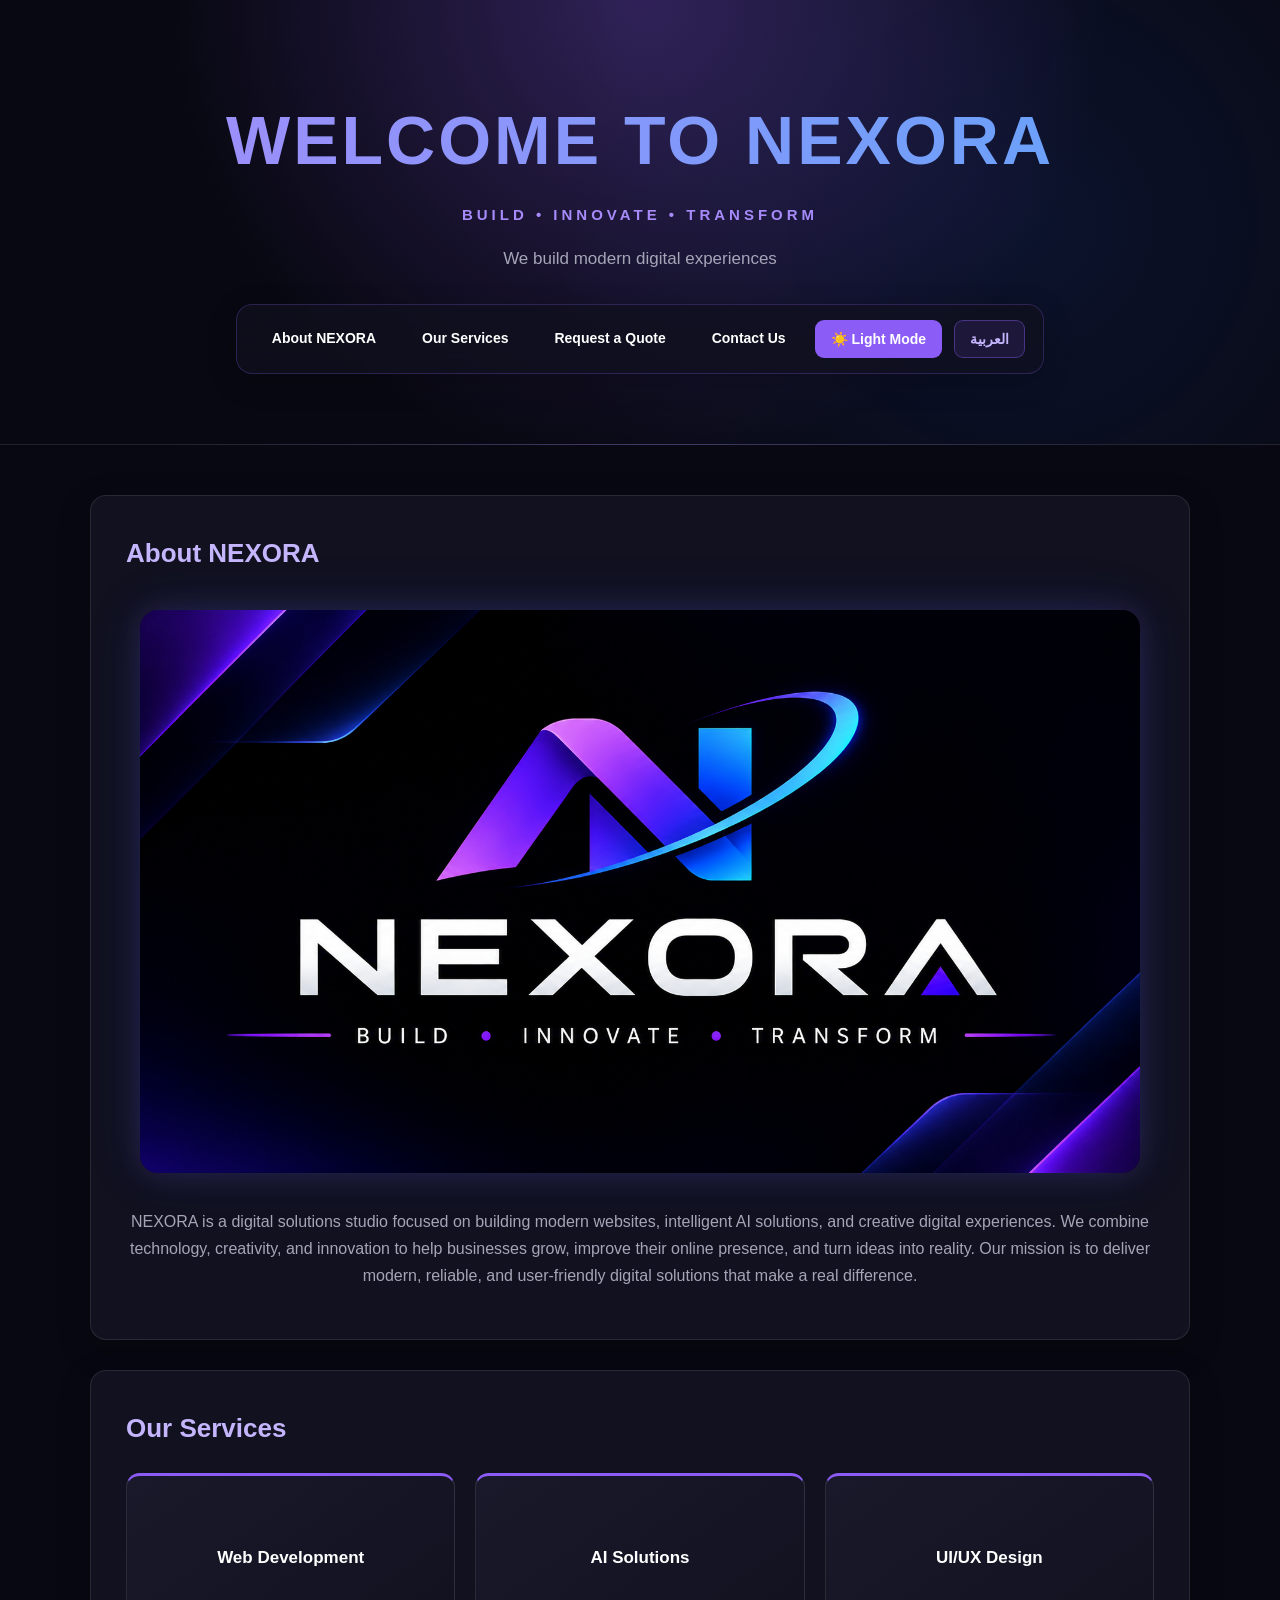
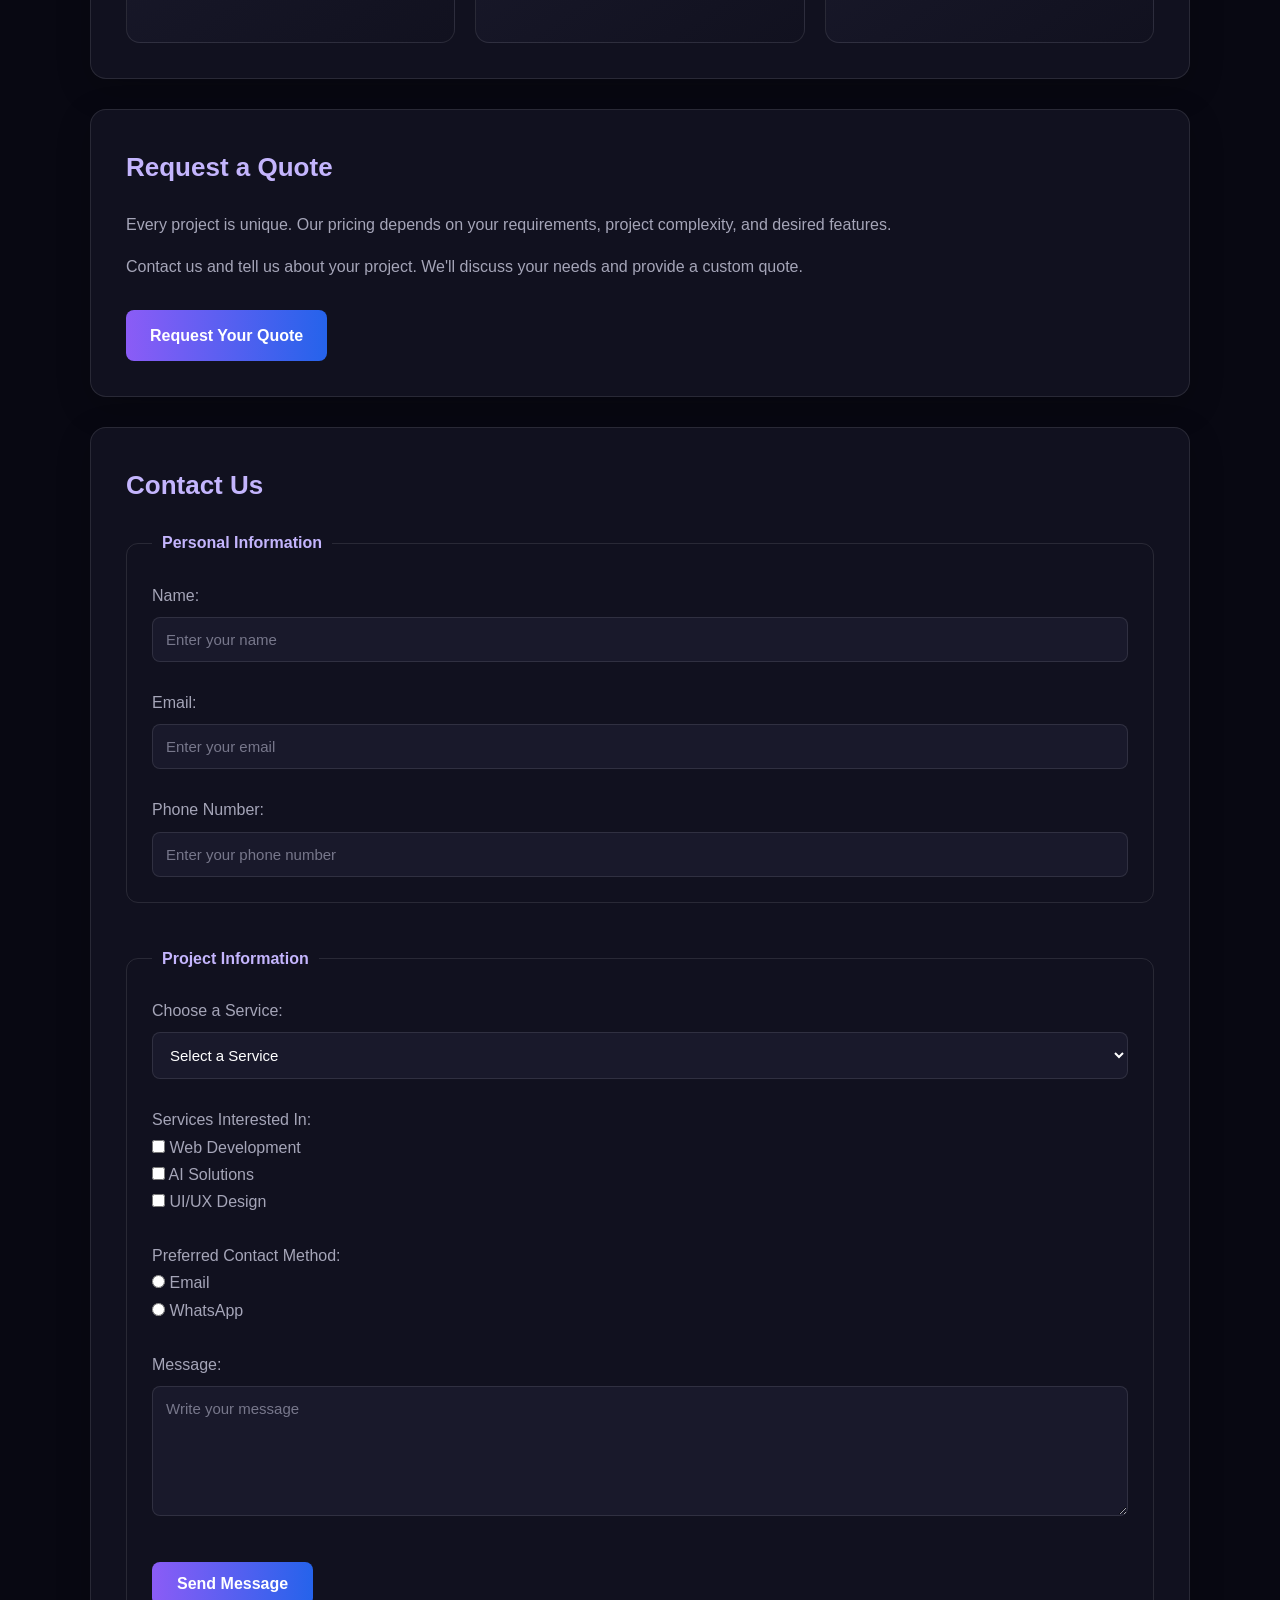
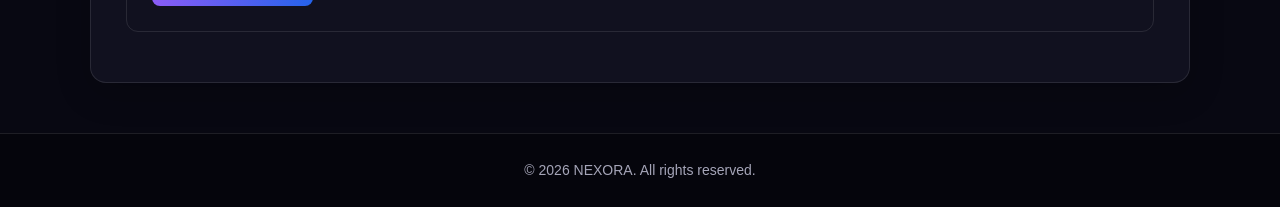
<file: index.html>
<!DOCTYPE html>
<html lang="en">

<head>
    <meta charset="UTF-8">
    <meta name="viewport" content="width=device-width, initial-scale=1.0">
    <title>NEXORA | Digital Solutions</title>
    <link rel="stylesheet" href="style.css">
</head>

<body>

    <header>
        <h1>WELCOME TO NEXORA</h1>
        <p>BUILD • INNOVATE • TRANSFORM</p>
        <p>We build modern digital experiences</p>

        <nav>
            <a href="#about">About</a>
            <a href="#services">Services</a>
            <a href="#prices">Prices</a>
            <a href="#contact">Contact</a>

            <button id="theme-toggle" type="button">
                ☀️ Light Mode
            </button>

            <button id="language-toggle" type="button">
                العربية
            </button>
        </nav>
    </header>

    <main>

        <section id="about">
            <h2>About NEXORA</h2>

            <img src="images/logo.png.png"
                 alt="NEXORA Company Logo"
                 width="200">

            <p>
                NEXORA is a digital solutions studio focused on building
                modern websites, intelligent AI solutions, and creative
                digital experiences.

                We combine technology, creativity, and innovation to help
                businesses grow, improve their online presence, and turn
                ideas into reality.

                Our mission is to deliver modern, reliable, and user-friendly
                digital solutions that make a real difference.
            </p>
        </section>

        <section id="services">
            <h2>Our Services</h2>

            <ul>
                <li>Web Development</li>
                <li>AI Solutions</li>
                <li>UI/UX Design</li>
            </ul>
        </section>

        <section id="prices">

            <h2>Request a Quote</h2>

            <p>
                Every project is unique. Our pricing depends on your
                requirements, project complexity, and desired features.
            </p>

            <p>
                Contact us and tell us about your project.
                We'll discuss your needs and provide a custom quote.
            </p>

            <a href="#contact" class="quote-button">
                Request Your Quote
            </a>

        </section>

        <section id="contact">

            <h2>Contact Us</h2>

            <form>

                <fieldset>
                    <legend>Personal Information</legend>

                    <label>Name:</label>
                    <input type="text"
                           name="username"
                           placeholder="Enter your name"
                           required>

                    <br><br>

                    <label>Email:</label>
                    <input type="email"
                           name="email"
                           placeholder="Enter your email"
                           required>

                    <br><br>

                    <label>Phone Number:</label>
                    <input type="tel"
                           name="phone"
                           placeholder="Enter your phone number">

                </fieldset>

                <br>

                <fieldset>
                    <legend>Project Information</legend>

                    <label>Choose a Service:</label>

                    <select name="service" required>
                        <option value="" selected disabled>
                            Select a Service
                        </option>

                        <option value="web">Web Development</option>
                        <option value="ai">AI Solutions</option>
                        <option value="design">UI/UX Design</option>
                    </select>

                    <br><br>

                    <label>Services Interested In:</label>
                    <br>

                    <input type="checkbox" name="services" value="web">
                    <label>Web Development</label>

                    <br>

                    <input type="checkbox" name="services" value="ai">
                    <label>AI Solutions</label>

                    <br>

                    <input type="checkbox" name="services" value="design">
                    <label>UI/UX Design</label>

                    <br><br>

                    <label>Preferred Contact Method:</label>
                    <br>

                    <input type="radio" name="contact" value="email">
                    <label>Email</label>

                    <br>

                    <input type="radio" name="contact" value="whatsapp">
                    <label>WhatsApp</label>

                    <br><br>

                    <label>Message:</label>
                    <br>

                    <textarea name="message"
                              placeholder="Write your message"
                              required></textarea>

                    <br><br>

                    <button type="submit">Send Message</button>

                </fieldset>

            </form>

        </section>

    </main>

    <footer>
        <p>© 2026 NEXORA. All rights reserved.</p>
    </footer>

    <script src="script.js"></script>
    
</body>
</html>
</file>
<file: style.css>
@import url('https://fonts.googleapis.com/css2?family=Cairo:wght@400;500;600;700;800&display=swap');

/* ROOT VARIABLES */

:root {
    --bg-color: #080812;
    --card-color: #11111f;
    --secondary-color: #19192b;

    --primary-color: #8b5cf6;
    --secondary-accent: #2563eb;

    --text-color: #ffffff;
    --muted-color: #a5a5b8;

    --border-color: rgba(255, 255, 255, 0.1);
    --shadow-color: rgba(0, 0, 0, 0.2);
}

/* RESET */

* {
    margin: 0;
    padding: 0;
    box-sizing: border-box;
}

html {
    scroll-behavior: smooth;
    scroll-padding-top: 30px;
}

body {
    font-family: Arial, Helvetica, sans-serif;
    background: var(--bg-color);
    color: var(--text-color);
    line-height: 1.7;
    transition: background 0.3s ease, color 0.3s ease;
}

/* HEADER */

header {
    text-align: center;
    padding: 100px 20px 70px;

    background:
        radial-gradient(
            circle at 50% 0%,
            rgba(139, 92, 246, 0.3),
            transparent 60%
        ),
        radial-gradient(
            circle at 80% 50%,
            rgba(37, 99, 235, 0.12),
            transparent 45%
        ),
        var(--bg-color);

    border-bottom: 1px solid var(--border-color);
}

header h1 {
    font-size: clamp(38px, 7vw, 68px);
    font-weight: 800;
    letter-spacing: 3px;
    line-height: 1.2;

    background: linear-gradient(90deg, #a78bfa, #60a5fa);
    -webkit-background-clip: text;
    background-clip: text;
    color: transparent;

    margin-bottom: 20px;
}

header p:first-of-type {
    color: #a78bfa;
    font-size: 15px;
    font-weight: bold;
    letter-spacing: 4px;
}

header p:last-of-type {
    color: var(--muted-color);
    font-size: 17px;
    margin-top: 18px;
}

/* NAVIGATION */

nav {
    display: flex;
    justify-content: center;
    align-items: center;
    flex-wrap: wrap;
    gap: 12px;

    width: fit-content;
    max-width: 95%;
    margin: 30px auto 0;
    padding: 12px 18px;

    background: rgba(17, 17, 31, 0.75);
    border: 1px solid rgba(139, 92, 246, 0.25);
    border-radius: 16px;

    backdrop-filter: blur(15px);
    box-shadow: 0 8px 30px var(--shadow-color);
}

nav a {
    color: var(--text-color);
    text-decoration: none;
    padding: 10px 17px;
    border-radius: 9px;

    font-size: 14px;
    font-weight: 600;

    transition: all 0.3s ease;
}

nav a:hover {
    color: #ffffff;
    background: linear-gradient(
        90deg,
        var(--primary-color),
        var(--secondary-accent)
    );

    transform: translateY(-2px);
    box-shadow: 0 4px 15px rgba(139, 92, 246, 0.25);
}

/* NAVIGATION BUTTONS */

#theme-toggle,
#language-toggle {
    border: 1px solid rgba(139, 92, 246, 0.4);
    border-radius: 9px;
    padding: 10px 15px;

    font-family: inherit;
    font-size: 14px;
    font-weight: 600;

    cursor: pointer;
    transition: all 0.3s ease;
}

#theme-toggle {
    background: var(--primary-color);
    color: #ffffff;
    border-color: transparent;
}

#language-toggle {
    background: rgba(139, 92, 246, 0.12);
    color: #c4b5fd;
}

#theme-toggle:hover,
#language-toggle:hover {
    transform: translateY(-3px);
    box-shadow: 0 5px 18px rgba(139, 92, 246, 0.3);
}

#language-toggle:hover {
    background: linear-gradient(
        90deg,
        var(--primary-color),
        var(--secondary-accent)
    );

    color: #ffffff;
    border-color: transparent;
}

#theme-toggle:active,
#language-toggle:active {
    transform: scale(0.96);
}

/* MAIN */

main {
    width: min(1100px, 90%);
    margin: 50px auto;
}

/* GENERAL SECTIONS */

section {
    background: var(--card-color);
    padding: 35px;
    margin-bottom: 30px;

    border: 1px solid var(--border-color);
    border-radius: 16px;

    box-shadow: 0 10px 35px var(--shadow-color);
    transition: border-color 0.3s ease;
}

section:hover {
    border-color: rgba(139, 92, 246, 0.5);
}

section h2 {
    font-size: 26px;
    margin-bottom: 22px;
    color: #c4b5fd;
}

/* ABOUT */

#about img {
    display: block;
    width: 1000px;
    max-width: 100%;
    height: auto;

    margin: 35px auto;
    border-radius: 18px;

    box-shadow:
        0 0 30px rgba(139, 92, 246, 0.18),
        0 0 60px rgba(37, 99, 235, 0.12);
}

#about p {
    color: var(--muted-color);
    text-align: center;
    margin-bottom: 15px;
}

/* SERVICES */

#services ul {
    display: grid;
    grid-template-columns: repeat(3, 1fr);
    gap: 20px;
    list-style: none;
}

#services li {
    background: linear-gradient(
        145deg,
        var(--secondary-color),
        var(--card-color)
    );

    padding: 30px 22px;
    min-height: 170px;

    border: 1px solid var(--border-color);
    border-top: 3px solid var(--primary-color);
    border-radius: 14px;

    color: var(--text-color);
    font-size: 17px;
    font-weight: 700;
    text-align: center;

    display: flex;
    align-items: center;
    justify-content: center;

    transition: all 0.3s ease;
}

#services li:hover {
    transform: translateY(-8px);
    border-color: var(--primary-color);

    box-shadow:
        0 10px 30px rgba(139, 92, 246, 0.15),
        0 0 20px rgba(37, 99, 235, 0.08);
}

/* PRICES */

#prices {
    overflow-x: auto;
}

#prices table {
    width: 100%;
    border-collapse: collapse;
    min-width: 300px;
    overflow: hidden;
    border-radius: 10px;
}

#prices th,
#prices td {
    padding: 17px 20px;
    text-align: left;
    border-bottom: 1px solid var(--border-color);
}

#prices th {
    color: #c4b5fd;
    background: var(--secondary-color);
    font-size: 16px;
    font-weight: 700;
}

#prices td {
    color: var(--muted-color);
    font-size: 15px;
}

#prices tr:last-child td {
    border-bottom: none;
}

#prices tbody tr {
    transition: background 0.3s ease;
}

#prices tr:hover td {
    background: rgba(139, 92, 246, 0.08);
    color: var(--text-color);
}

/* CONTACT FORM */

fieldset {
    border: 1px solid var(--border-color);
    border-radius: 12px;
    padding: 25px;
    margin-bottom: 15px;
}

legend {
    color: #c4b5fd;
    font-weight: bold;
    padding: 0 10px;
}

label {
    color: var(--muted-color);
}

input:not([type="checkbox"]):not([type="radio"]),
select,
textarea {
    width: 100%;
    padding: 13px;
    margin-top: 8px;

    background: var(--secondary-color);
    color: var(--text-color);

    border: 1px solid var(--border-color);
    border-radius: 8px;

    font-size: 15px;
    font-family: inherit;

    outline: none;
    transition: all 0.3s ease;
}

input:focus,
select:focus,
textarea:focus {
    border-color: var(--primary-color);
    box-shadow: 0 0 0 3px rgba(139, 92, 246, 0.12);
}

input::placeholder,
textarea::placeholder {
    color: #77778b;
}

input[type="checkbox"],
input[type="radio"] {
    accent-color: var(--primary-color);
    cursor: pointer;
}

textarea {
    min-height: 130px;
    resize: vertical;
}

select {
    cursor: pointer;
}

/* SUBMIT BUTTON */

button[type="submit"] {
    color: #ffffff;

    background: linear-gradient(
        90deg,
        var(--primary-color),
        var(--secondary-accent)
    );

    border: none;
    border-radius: 8px;

    padding: 13px 25px;
    margin-top: 10px;

    font-size: 16px;
    font-weight: bold;

    cursor: pointer;
    transition: all 0.3s ease;
}

button[type="submit"]:hover {
    transform: translateY(-3px);
    box-shadow: 0 7px 20px rgba(139, 92, 246, 0.3);
}

button[type="submit"]:active {
    transform: scale(0.97);
}

/* FOOTER */

footer {
    text-align: center;
    padding: 25px 15px;

    background: #05050c;
    border-top: 1px solid var(--border-color);

    color: var(--muted-color);
    font-size: 14px;
}

/* LIGHT MODE */

body.light-mode {
    --bg-color: #f4f5fb;
    --card-color: #ffffff;
    --secondary-color: #e9eaf5;

    --text-color: #17172a;
    --muted-color: #55556b;

    --border-color: rgba(0, 0, 0, 0.12);
    --shadow-color: rgba(0, 0, 0, 0.07);
}

body.light-mode header {
    background:
        radial-gradient(
            circle at 50% 0%,
            rgba(139, 92, 246, 0.12),
            transparent 60%
        ),
        var(--bg-color);
}

body.light-mode nav {
    background: rgba(255, 255, 255, 0.8);
}

body.light-mode #language-toggle {
    color: #6840c7;
}

body.light-mode footer {
    background: #e9eaf5;
}

/* ARABIC LANGUAGE */

html[lang="ar"] body {
    font-family: 'Cairo', Arial, sans-serif;
}

html[lang="ar"] header h1 {
    letter-spacing: 0;
    line-height: 1.5;
}

html[lang="ar"] header p:first-of-type {
    letter-spacing: 0;
    font-size: 16px;
}

html[lang="ar"] nav {
    direction: rtl;
}

html[lang="ar"] section {
    text-align: right;
}

html[lang="ar"] section h2 {
    font-size: 27px;
    line-height: 1.6;
}

html[lang="ar"] #about p {
    text-align: center;
}

html[lang="ar"] #services li {
    font-family: 'Cairo', Arial, sans-serif;
}

html[lang="ar"] #prices table {
    direction: rtl;
}

html[lang="ar"] #prices th,
html[lang="ar"] #prices td {
    text-align: right;
}

html[lang="ar"] input:not([type="checkbox"]):not([type="radio"]),
html[lang="ar"] select,
html[lang="ar"] textarea {
    direction: rtl;
    text-align: right;
    font-family: inherit;
}

html[lang="ar"] input[type="email"],
html[lang="ar"] input[type="tel"] {
    direction: ltr;
    text-align: left;
}

html[lang="ar"] button {
    font-family: inherit;
}

html[lang="ar"] fieldset {
    text-align: right;
}

html[lang="ar"] legend {
    padding: 0 10px;
}

html[lang="ar"] footer {
    font-family: inherit;
}

/* RESPONSIVE DESIGN */

@media (max-width: 700px) {
    #services ul {
        grid-template-columns: 1fr;
    }

    #services li {
        min-height: 120px;
    }
}

@media (max-width: 600px) {
    header {
        padding: 65px 15px 45px;
    }

    header h1 {
        font-size: 38px;
    }

    header p:last-of-type {
        font-size: 15px;
    }

    nav {
        width: 95%;
        gap: 7px;
        padding: 12px 8px;
    }

    nav a {
        padding: 8px 10px;
        font-size: 13px;
    }

    #theme-toggle,
    #language-toggle {
        padding: 9px 11px;
        font-size: 12px;
    }

    main {
        width: 92%;
        margin: 30px auto;
    }

    section {
        padding: 22px 17px;
    }

    section h2 {
        font-size: 22px;
    }

    fieldset {
        padding: 18px 12px;
    }

    #prices th,
    #prices td {
        padding: 11px;
        font-size: 14px;
    }

    html[lang="ar"] header h1 {
        font-size: 32px;
    }

    html[lang="ar"] section h2 {
        font-size: 23px;
    }
}


/* REQUEST A QUOTE */

#prices p {
    color: var(--muted-color);
    margin-bottom: 15px;
}

.quote-button {
    display: inline-block;
    margin-top: 15px;
    padding: 12px 24px;

    color: #ffffff;
    text-decoration: none;
    font-weight: bold;

    background: linear-gradient(
        90deg,
        var(--primary-color),
        var(--secondary-accent)
    );

    border-radius: 8px;
    transition: all 0.3s ease;
}

.quote-button:hover {
    transform: translateY(-3px);
    box-shadow: 0 7px 20px rgba(139, 92, 246, 0.3);
}
</file>
